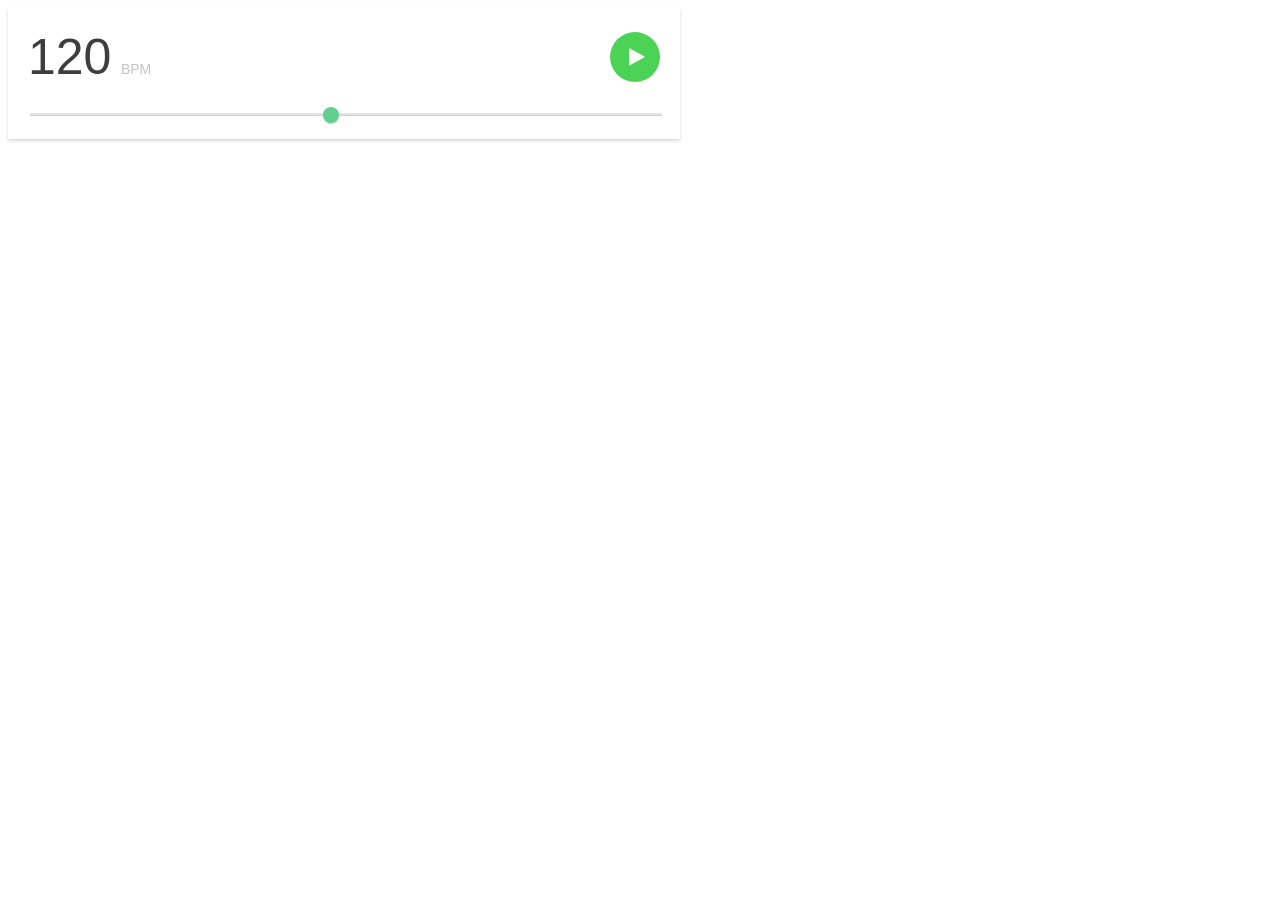
<file: index.html>
<!DOCTYPE html>
<html lang="en">
	<head>
		<meta charset="utf-8">
		<meta http-equiv="X-UA-Compatible" content="IE=edge">
		<meta name="viewport" content="width=device-width" initial-scale="1">
		<!-- Style sheet to generally normalize html elements look and feel across browsers -->
		<link rel="stylesheet" src="//normalize-css.googlecode.com/svn/trunk/normalize.css" />
		<!-- Style sheet for Font Awesome - quick royalty free icons that can be used right away simply by adding css classes to your UI elements -->
		<link rel="stylesheet" href="https://maxcdn.bootstrapcdn.com/font-awesome/4.6.3/css/font-awesome.min.css">
		<link rel="stylesheet" href="metronome.css"/>
		<title>Metronome</title>
	</head>
	<body>
		<div class="metronome">
			<div class="player">
				<div>
					<span class="beats"></span>
					<span class="bpm">BPM</span>
				</div>
				<div>
					<button class="play">
						<!-- .fa and .fa-play are font awesome class styles -->
						<span class="play-text fa fa-play"></span>
					</button>
				</div>
			</div>
			<input class="beat-slider" type="range" min="0" max="42" value="20">
		</div>
		<script type="text/javascript" src="metronome.js"></script>
	</body>
</html>
</file>
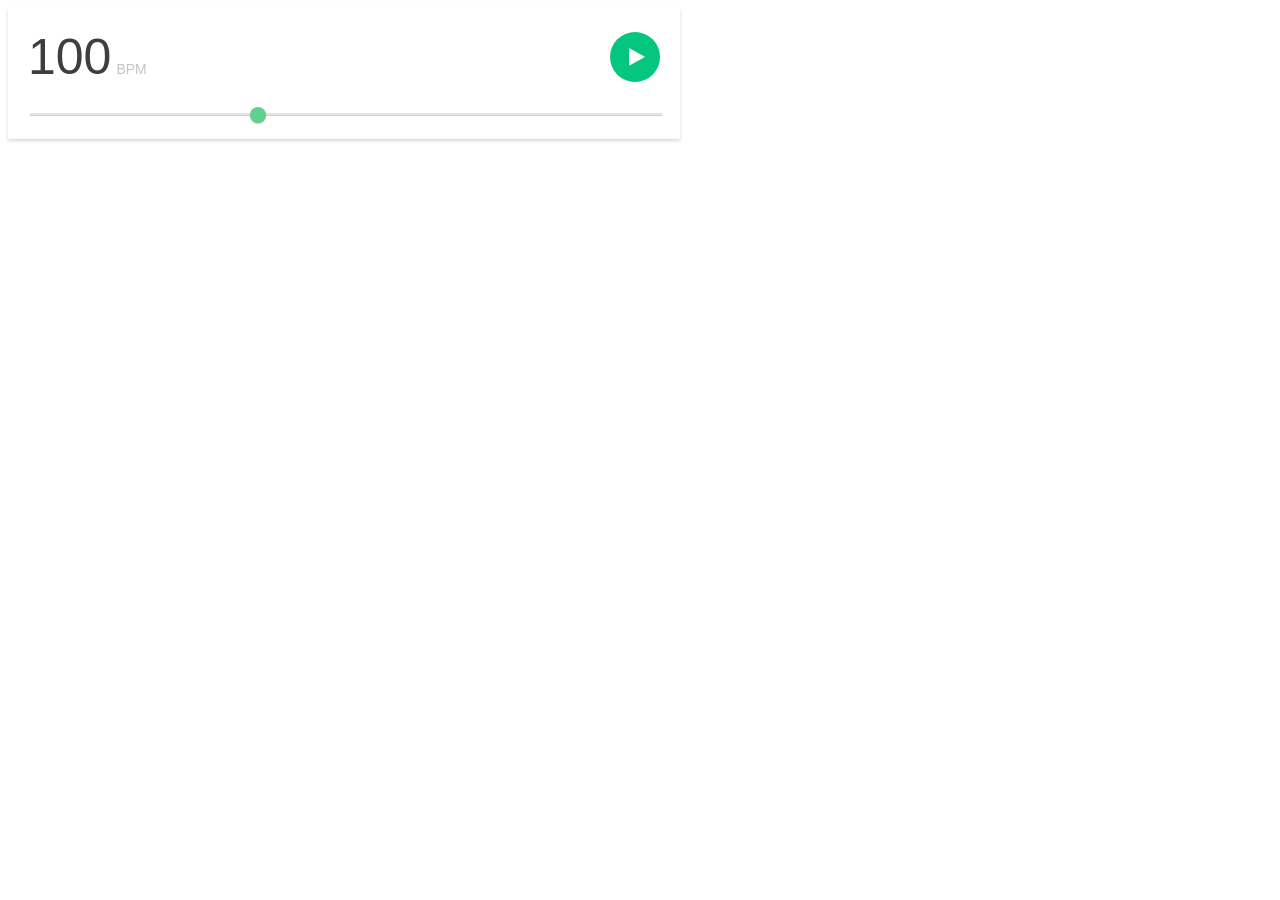
<file: metronome.html>
<!DOCTYPE html>
<html lang="en">
	<head>
		<meta charset="utf-8">
		<meta http-equiv="X-UA-Compatible" content="IE=edge">
		<meta name="viewport" content="width=device-width" initial-scale="1">
		<link rel="stylesheet" src="//normalize-css.googlecode.com/svn/trunk/normalize.css" />
		<link rel="stylesheet" href="https://maxcdn.bootstrapcdn.com/font-awesome/4.6.3/css/font-awesome.min.css">
		<link rel="stylesheet" href="metronome.css"/>
		<title>Metronome</title>
	</head>
	<body>
		<div class="metronome">
			<div class="player">
				<div><span class="beats"></span><span class="bpm">BPM</span></div>
				<div>
					<button class="play"><span class="play-text fa fa-play"></span></button>
				</div>
			</div>
			<input class="beat-slider" type="range" min="0" max="42" value="15">
		</div>
		<script type="text/javascript" src="metronome.js"></script>
	</body>
</html>
</file>
<file: metronome.css>
body {
	font-family: sans-serif;
}

.metronome {
	width: 50%;
  min-width: 480px;
	padding: 20px;
  box-shadow: 0px 2px 3px rgba(0,0,0,.15);
}

.player {
	display: flex;
  align-items: center;
  justify-content: space-between;
  margin-bottom: 15px;
}

.beats {
	font-size: 50px;
  color: #3e3e3e;
  display: inline-block;
  margin-right: 5px;
}

.bpm {
	font-size: 14px;
  color: #c3c3c3;
}

/* Play button styling */
.play {
	width: 50px;
  height: 50px;
  outline: 0;
  border-radius: 50%;
  border: 0px solid #fff;
  background-color: #60d08e;
  color: #fff;
  font-size: 14px;
	transition: all 0.2s ease-out;
}

/* Box shadow styling for button pulse effect */
.hit-effect {
    box-shadow: 0px 0px 8px 12px rgba(204, 204, 204, 0.2), 0px 0px 2px 4px rgba(184, 184, 184, 0.23);
}

.beat-slider {
	width: 100%;
	-webkit-appearance: none; /* Hides the default slider so that a custom slider can be made */
	outline: none;
}

/* Styles the adjustable knob of the slider */
.beat-slider::-webkit-slider-thumb {
  -webkit-appearance: none;
  height: 16px;
  width: 16px;
  margin-top: -6px;
  border-radius: 50%;
  background-color: #60d08e;
  cursor: pointer;
  box-shadow: 0px 1px 1px rgba(0,0,0,.2);
}

.beat-slider::-moz-range-thumb {
  -webkit-appearance: none;
  height: 16px;
  width: 16px;
  margin-top: -6px;
  border-radius: 50%;
  border: none;
  background-color: #7e7e7e;
  cursor: pointer;
  box-shadow: 0px 1px 1px rgba(0,0,0,.2);
}

/* Styles the track the the slider button moves across */
.beat-slider::-webkit-slider-runnable-track {
  width: 100%;
  cursor: pointer;
  box-shadow: 0px 1px 1px rgba(0,0,0,.2); 
  background: #e3e3e3;
  height: 2px;
}

.beat-slider::-moz-range-track {
  width: 100%;
  cursor: pointer;
  box-shadow: 0px 1px 1px rgba(0,0,0,.2); 
  background: #e3e3e3;
  height: 2px;
  outline: none;
}

/* Removes dotted border in firefox on selection */
.beat-slider::-moz-focus-outer {
  border: 0;
}

/* font awesome classes - with small adjustments */
.play-text {
	font-size: 20px;
}
.fa-play {
	margin-left: 4px;
}
</file>
